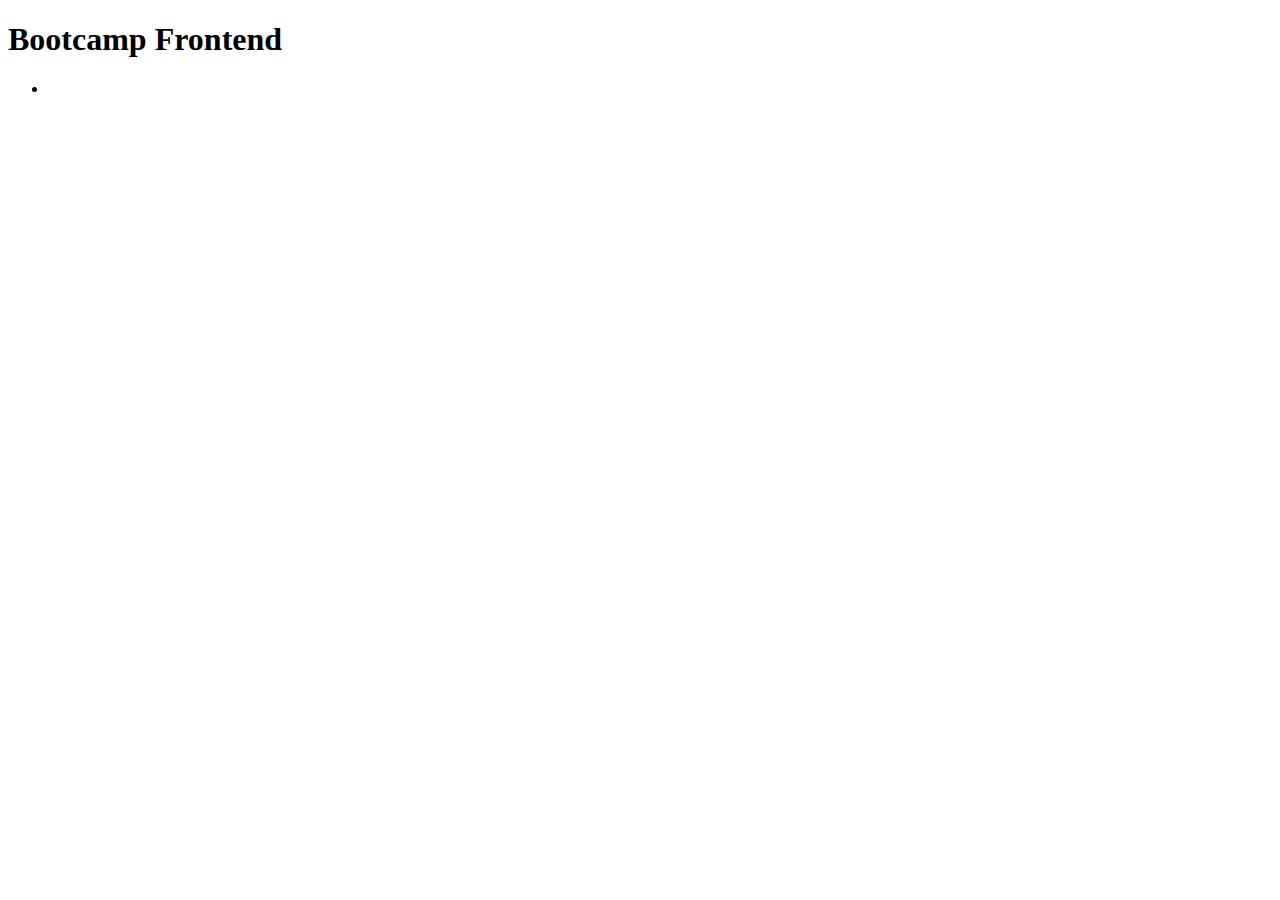
<file: index.html>
<!DOCTYPE html>
<html lang="en">
<head>
    <meta charset="UTF-8">
    <meta http-equiv="X-UA-Compatible" content="IE=edge">
    <meta name="viewport" content="width=device-width, initial-scale=1.0">
    <title>Bootcamp Frontend</title>
    <link rel="shortcut icon" href="./favicon.ico" type="image/x-icon">
</head>
<body>
    <main>
        <h1>Bootcamp Frontend</h1>
        <nav>
            <ul>
                <li>

                </li>
            </ul>
        </nav>
    </main>
</body>
</html>
</file>
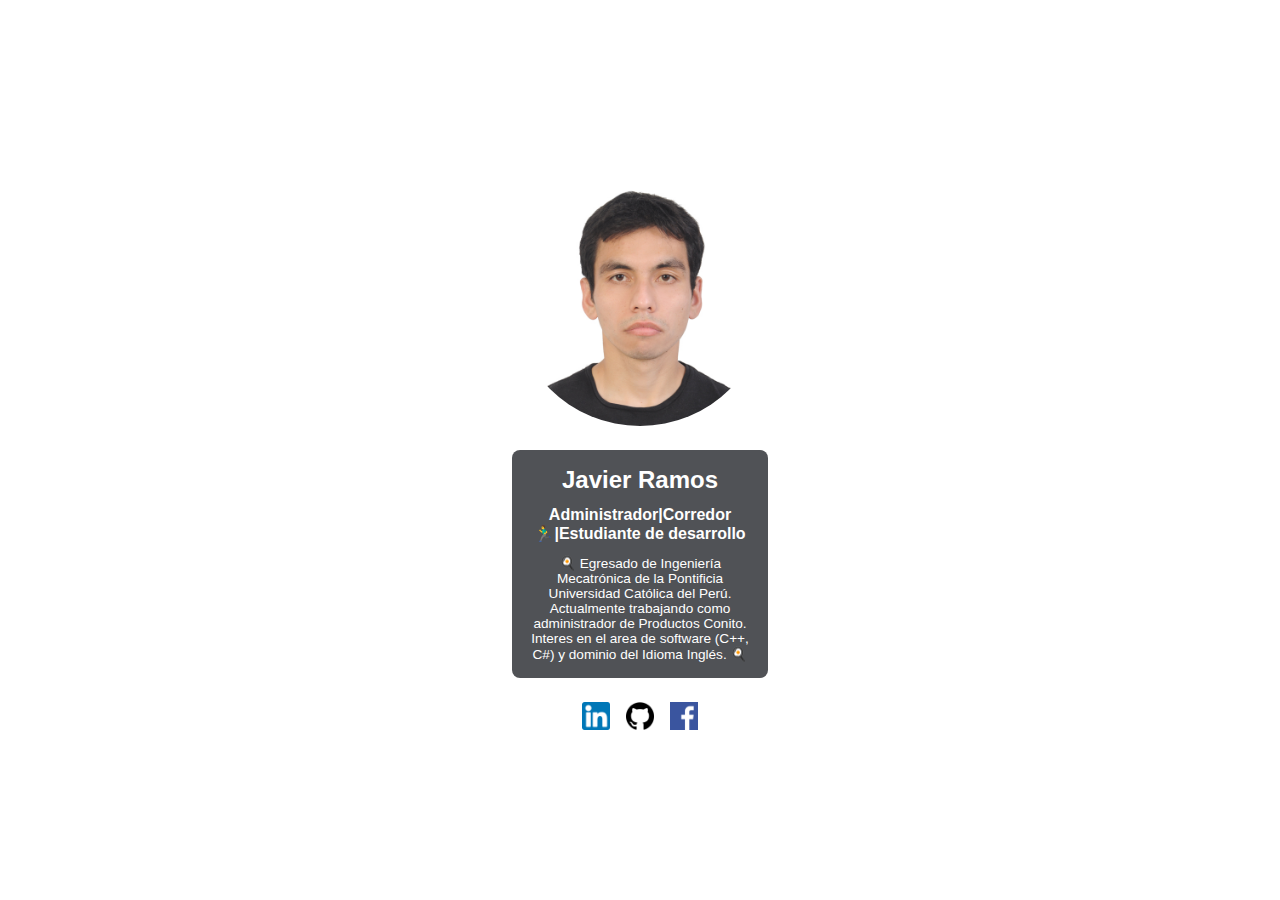
<file: semana-2/1-tarjeta-personal/index.html>
<!DOCTYPE html>
<html lang="en">
<head>
    <meta charset="UTF-8"/>
    <meta http-equiv="X-UA-Compatible" content="IE=edge"/>
    <meta name="viewport" content="width=device-width, initial-scale=1.0"/>
    <title>Tarjeta Personal</title>
    <link rel="stylesheet" href="./css/index.css">
</head>

<body class="body">
    <header class="header">
        <figure class="header__image-container">
            <img src="./src/javierramos.jpg" alt="Foto de Javier Ramos" class="header__image"/>
        </figure>
    </header>

    <main class="main">
        <article class="article">
            <div class="article-container">
                <div class="article__card">
                    <h1 class="article__card-title">Javier Ramos</h1>
                    <h2 class="article__card-keywords">Administrador|Corredor🏃‍♂️|Estudiante de desarrollo</h2>
                    <p class="article__card-description">
                        Egresado de Ingeniería Mecatrónica de la Pontificia Universidad Católica del Perú. Actualmente trabajando como administrador de Productos Conito. Interes en el area de software (C++, C#) y dominio del Idioma Inglés.
                    </p>
                </div>
            </div>
        </article>
    </main>

    <footer class="footer">
        <nav class="footer-nav">
            <div class="footer-nav-container">
                <ul class="footer-nav__link-list">
                    <li class="footer-nav__link-item">
                        <a href="https://www.linkedin.com/in/javier-alberto-ramos-chang-737411171/" target="-blank" class="footer-nav__link">
                            <img src="./src/linkedin.png" alt="Linkedin" class="footer-nav__link-image">
                        </a>
                    </li>
                    <li class="footer-nav__link-item">
                        <a href="https://github.com/Racha777" class="footer-nav__link">
                            <img src="./src/github.png" alt="GitHub" class="footer-nav__link-image">
                        </a>
                    </li>
                    <li class="footer-nav__link-item">
                        <a href="https://www.facebook.com/javieralberto.ramoschang/" class="footer-nav__link">
                            <img src="./src/facebook.png" alt="Facebook" class="footer-nav__link-image">
                        </a>
                    </li>
                </ul>
            </div>
        </nav>
    </footer>
</body>
</html>
</file>
<file: semana-2/1-tarjeta-personal/css/index.css>
.body{
    display: flex;/*hacer que los items ocupen menos espacio, flexibiliza a los hijos*/
    flex-direction: column;
    align-items: center;
    justify-content: center;
    gap:1.5rem;
    background-image: url(https://wallpaperaccess.com/full/3777437.jpg);
    background-size: cover;
    background-repeat: no-repeat;
    background-position: center;
    min-height: 100vh;/*100% view heigh (tamaño de la ventana)*/
    color:white;
    font-family: 'Lucida Sans', 'Lucida Sans Regular', 'Lucida Grande', 'Lucida Sans Unicode', Geneva, Verdana, sans-serif;
    margin:0;
}

.header{
    display: flex;/*Ocupar espacio minimo disponible*/
}

.header__image-container{
    display: flex;
    max-width: 256px;/*Tamaño del contenedor*/
    border-radius: 50%;/*forma del contenedor*/
    overflow: hidden;/*Esconde la imagen fuera del contenedor*/
    margin:0;
}

.header__image{
    width: 100%;/*Limitar la imagen al tamaño del contenedor*/
}

.main{
    display:flex;
}

.article{
    display:flex;
}

.article-container{
    display:flex;
    padding: 0 em;
}

.article__card{
    display:flex;
    flex-direction: column;
    gap: 0.75rem;
    background-color: #16181dbf;/*Color hexadecimal con transparencia*/
    max-width: 256px;
    padding: 1em;/*Suma tamaño al max-width*/
    border-radius: 0.5rem;
    box-sizing: border-box;/*PAra que el pading no salga del max-width*/
}

.article__card-title{
    font-size: 1.5rem;
    text-align: center;
    margin: 0;
}

.article__card-keywords{
    font-size: 1rem;
    text-align: center;
    margin: 0;
}

.article__card-description{
    font-size: 0.85rem;
    text-align: center;
    margin: 0;
}

.article__card-description::before{/*Pseudo-elemento cuando no se tiene acceso al html, solo al css*/
    content: '🍳';
}

.article__card-description::after{
    content: '🍳';
}

.footer{
    display: flex;
}

.footer-nav{
    display: flex;
}

.footer-nav-container{
    display: flex;
}

.footer-nav__link-list{
    display: flex;
    gap: 1rem; /*Separar los hijos*/
    margin: 0;
    padding: 0;
    list-style: none; /*Quitar la viñeta de cada elemento de la lista*/
}

.footer-nav__link-item{

}

.footer-nav__link{
    display: flex;
    width: 1.75rem; /*1rem=16px*/
    transition: all 0.5s;/*Tiempo en el que ocurren cambios en hover*/
}

.footer-nav__link:hover{/*pseudo-clase*/
    filter: brightness(150%);
    transform: scale(1.25) rotate(360deg);
}

.footer-nav__link-image{
    width: 100%;
}
</file>
